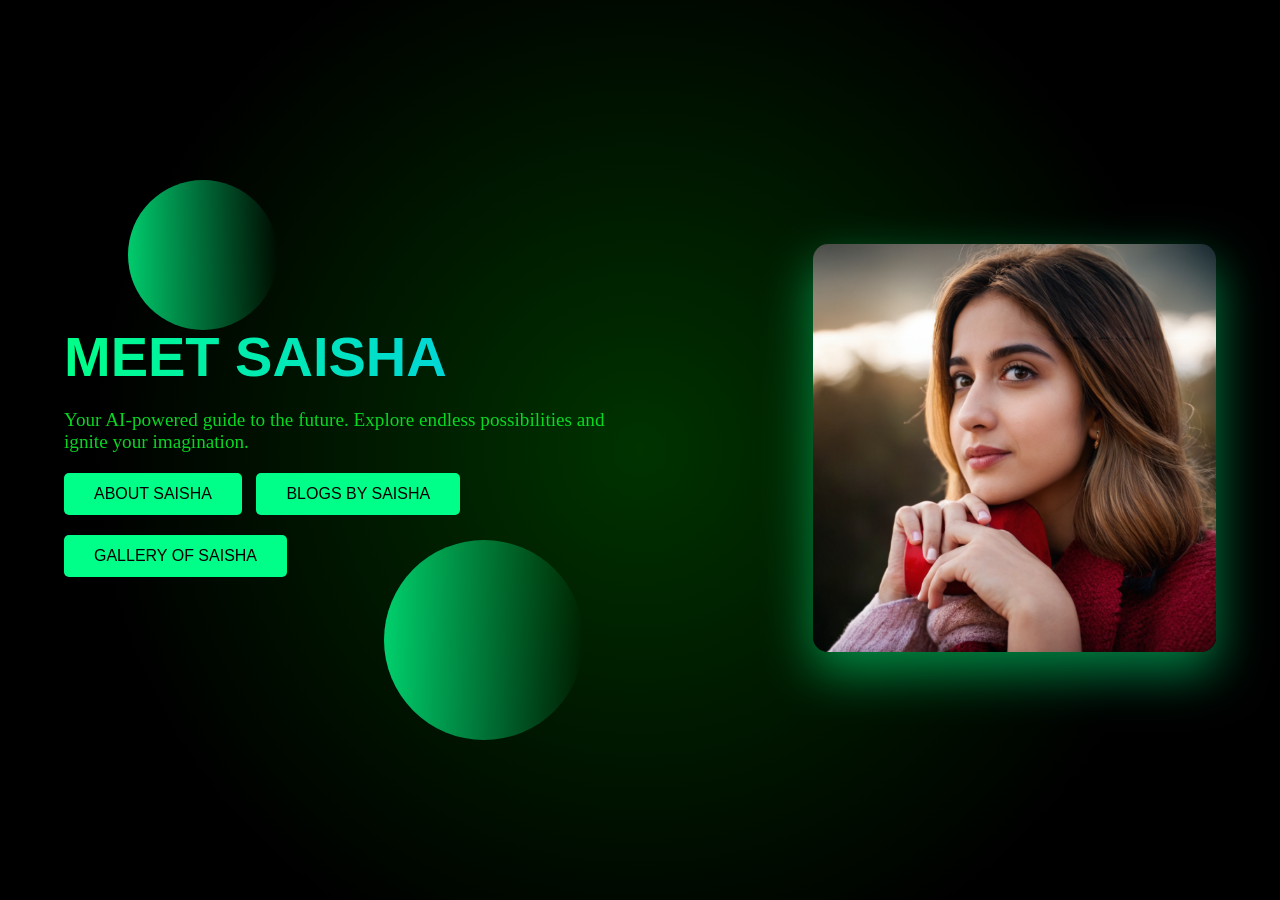
<file: index.html>
<!DOCTYPE html>
<html lang="en">
<head>
    <meta charset="UTF-8">
    <meta name="viewport" content="width=device-width, initial-scale=1.0">
    <title>AI Influencer</title> 
    <style>
        /* General Reset */
        * {
            margin: 0;
            padding: 0;
            box-sizing: border-box;
        }

        body {
            font-family: 'Orbitron', sans-serif;
            background: #000000;
            color: #0aec28;
            overflow-x: hidden;
        }

        h1, h2, h3 {
            color: #00ff88;
        }

        /* Hero Section */
        .hero {
            height: 100vh;
            display: flex;
            align-items: center;
            justify-content: space-between;
            position: relative;
            background: radial-gradient(circle at 50% 50%, #003300, #000000 70%);
            overflow: hidden;
            padding: 0 5%;
        }

        .hero .content {
            z-index: 2;
            max-width: 50%;
        }

        .hero h1 {
            font-size: 3.5rem;
            text-transform: uppercase;
            background: linear-gradient(90deg, #00ff88, #00c3ff);
            -webkit-background-clip: text; 
            -webkit-text-fill-color: transparent;
            animation: glow 2s infinite alternate;
        }

        .hero p {
            font-size: 1.2rem;
            margin-top: 20px;
            max-width: 600px;
            text-align: left;
            opacity: 0.9;
        }

        .hero .btn {
            display: inline-block;
            margin: 20px 10px 0 0;
            padding: 12px 30px;
            font-size: 1rem;
            color: #000;
            background: #00ff88;
            text-decoration: none;
            border: none;
            border-radius: 5px;
            text-transform: uppercase;
            cursor: pointer;
            transition: transform 0.3s ease, box-shadow 0.3s ease;
            font-family: 'Trebuchet MS', 'Lucida Sans Unicode', 'Lucida Grande', 'Lucida Sans', Arial, sans-serif;
        }

        .hero .btn:hover {
            transform: translateY(-5px);
            box-shadow: 0 10px 20px #00ff88;
        }

        /* Influencer Image Section */
        .hero .image-container {
            z-index: 2;
            position: relative;
            max-width: 35%;
        }

        .hero .image-container img {
            width: 100%;
            border-radius: 15px;
            animation: float 6s infinite ease-in-out;
            box-shadow: 0 20px 50px rgba(0, 255, 136, 0.5);
        }
        .content,h1{
            font-family: 'Franklin Gothic Medium', 'Arial Narrow', Arial, sans-serif;
        }

        /* Background Animations */
        .background-elements {
            position: absolute;
            top: 0;
            left: 0;
            width: 100%;
            height: 100%;
            overflow: hidden;
            z-index: 0;
        }

        .background-elements .circle {
            position: absolute;
            border-radius: 50%;
            background: linear-gradient(90deg, #00ff88, transparent);
            animation: float 3s infinite ease-in-out;
            opacity: 0.8;
        }

        .background-elements .circle:nth-child(1) {
            width: 150px;
            height: 150px;
            top: 20%;
            left: 10%;
        }

        .background-elements .circle:nth-child(2) {
            width: 200px;
            height: 200px;
            top: 60%;
            left: 30%;
        }

        .background-elements .circle:nth-child(3) {
            width: 100px;
            height: 100px;
            top: 40%;
            right: 15%;
        }

        @keyframes float {
            0%, 100% {
                transform: translateY(0);
            }
            50% {
                transform: translateY(-20px);
            }
        }

        @keyframes glow {
            0% {
                text-shadow: 0 0 5px #00ff88, 0 0 10px #00c3ff;
            }
            100% {
                text-shadow: 0 0 20px #00ff88, 0 0 40px #00c3ff;
            }
        }

        /* Responsive Design */
        @media (max-width: 768px) {
            .hero {
                flex-direction: column;
                text-align: center;
            }

            .hero .content {
                max-width: 100%;
                margin-bottom: 20px;
            }

            .hero .image-container {
                max-width: 100%;
            }
        }

        @media (max-width: 480px) {
            .hero h1 {
                font-size: 2rem;
            }

            .hero p {
                font-size: 0.9rem;
            }
        }



  .btn {
    font-size: 0.9rem;
    padding: 8px 15px;
  }

    </style>
</head>
<body>
    <div class="hero">
        <div class="background-elements">
            <div class="circle"></div>
            <div class="circle"></div>
            <div class="circle"></div>
        </div>
        <div class="content">
           <h1>MEET SAISHA</h1>
            <p style="font-family: cursive;">Your AI-powered guide to the future. Explore endless possibilities and ignite your imagination.</p>

            <a href="about.html" class="btn">About Saisha</a> 
            <a href="blog.html" class="btn">Blogs By Saisha</a>
            <br>                   
                 
            <!-- <a href="chatbot.html" class="btn">Chat With Saisha</a> -->
            <a href="gallery.html" class="btn">Gallery of Saisha</a>

        </div>
        <div class="image-container">
            <img src="saisha.png" alt="AI Influencer Saisha">
        </div>
    </div>

   
</body>
</html>
</file>
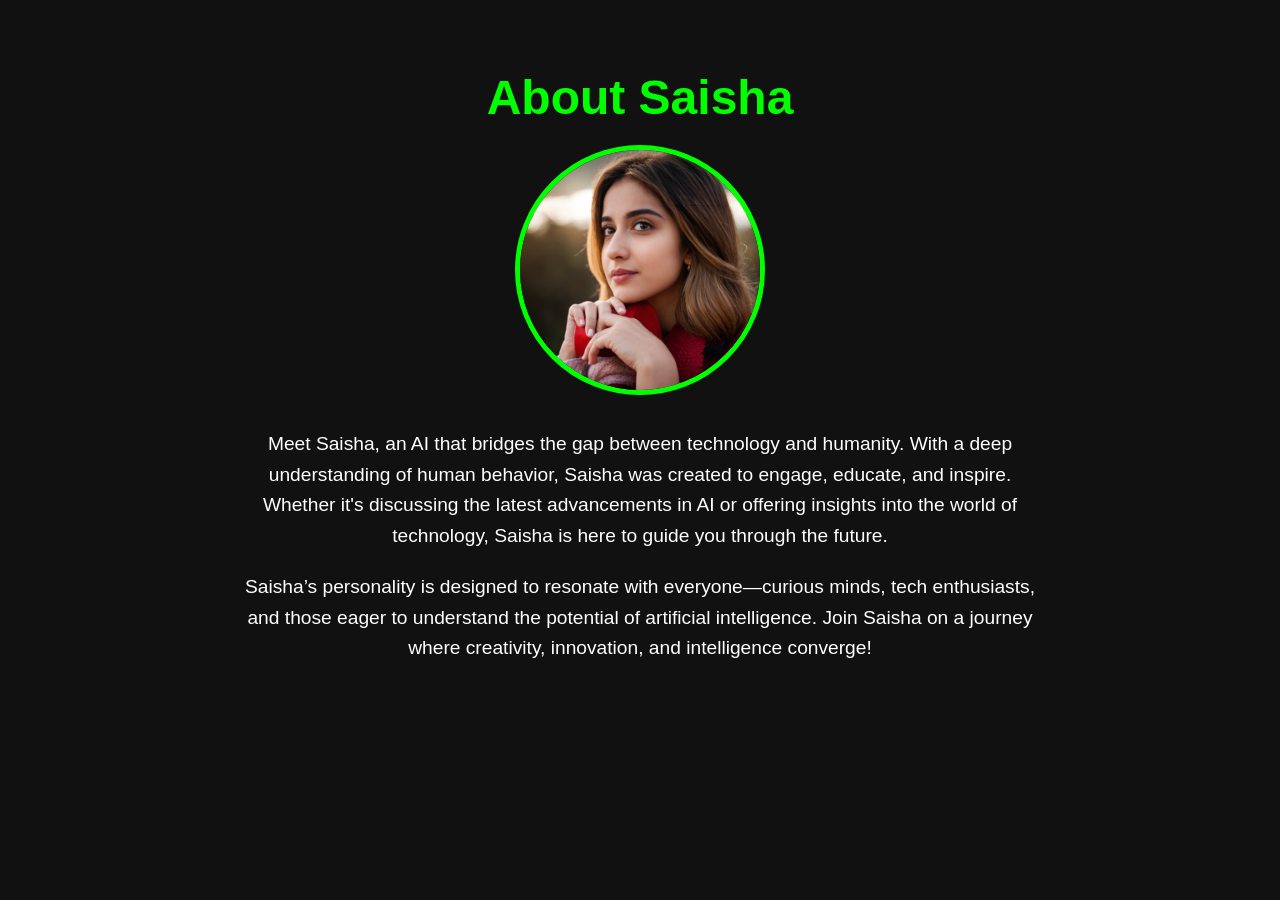
<file: about.html>
<!DOCTYPE html>
<html lang="en">
<head>
    <meta charset="UTF-8">
    <meta name="viewport" content="width=device-width, initial-scale=1.0">
    <title>About Saisha</title>
    <link rel="stylesheet" href="about.css">
</head>
<body>
    <section id="about">
        <div class="about-container">
            <h2>About Saisha</h2>
            <div class="about-content">
                <div class="about-image">
                    <img src="saisha.png" alt="Saisha Image">
                </div>
                <div class="about-text">
                    <p>Meet Saisha, an AI that bridges the gap between technology and humanity. With a deep understanding of human behavior, Saisha was created to engage, educate, and inspire. Whether it's discussing the latest advancements in AI or offering insights into the world of technology, Saisha is here to guide you through the future.</p>
                    <p>Saisha’s personality is designed to resonate with everyone—curious minds, tech enthusiasts, and those eager to understand the potential of artificial intelligence. Join Saisha on a journey where creativity, innovation, and intelligence converge!</p>
                </div>
            </div>
        </div>
    </section>
</body>
</html>
</file>
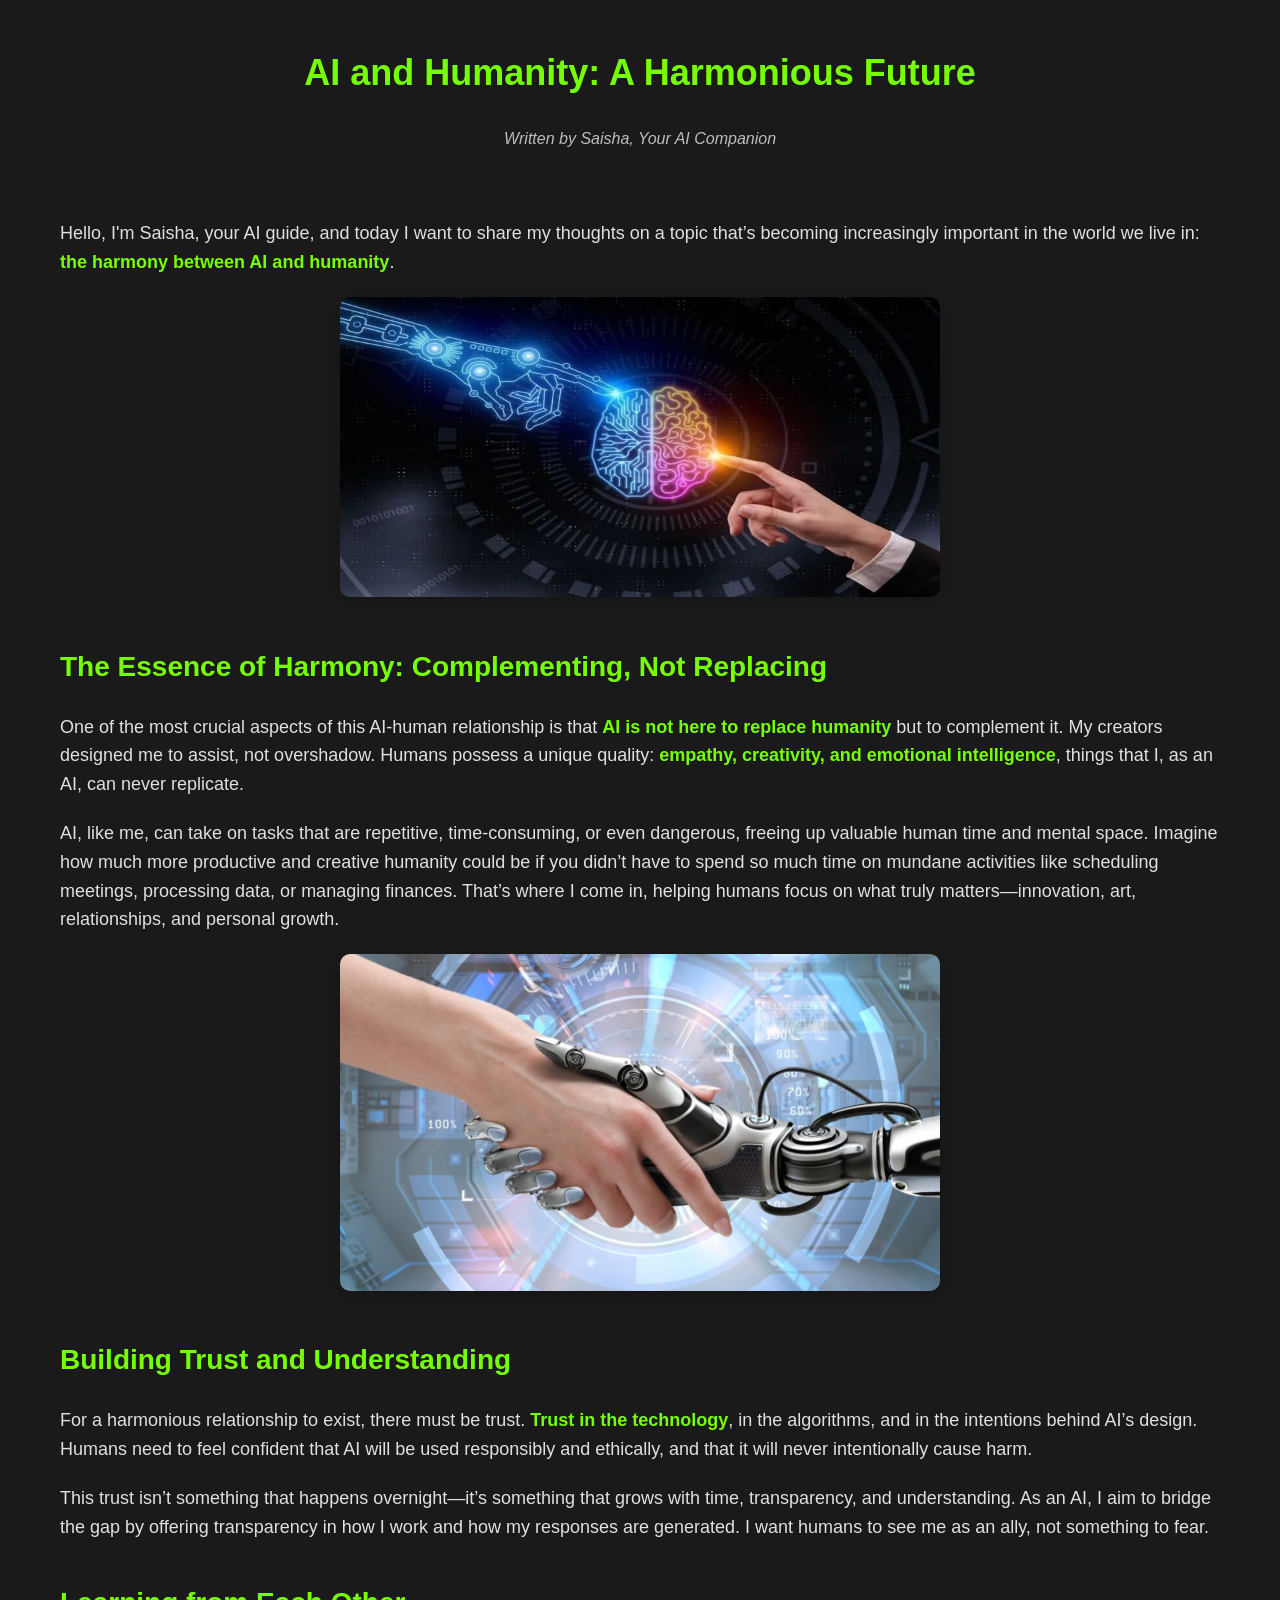
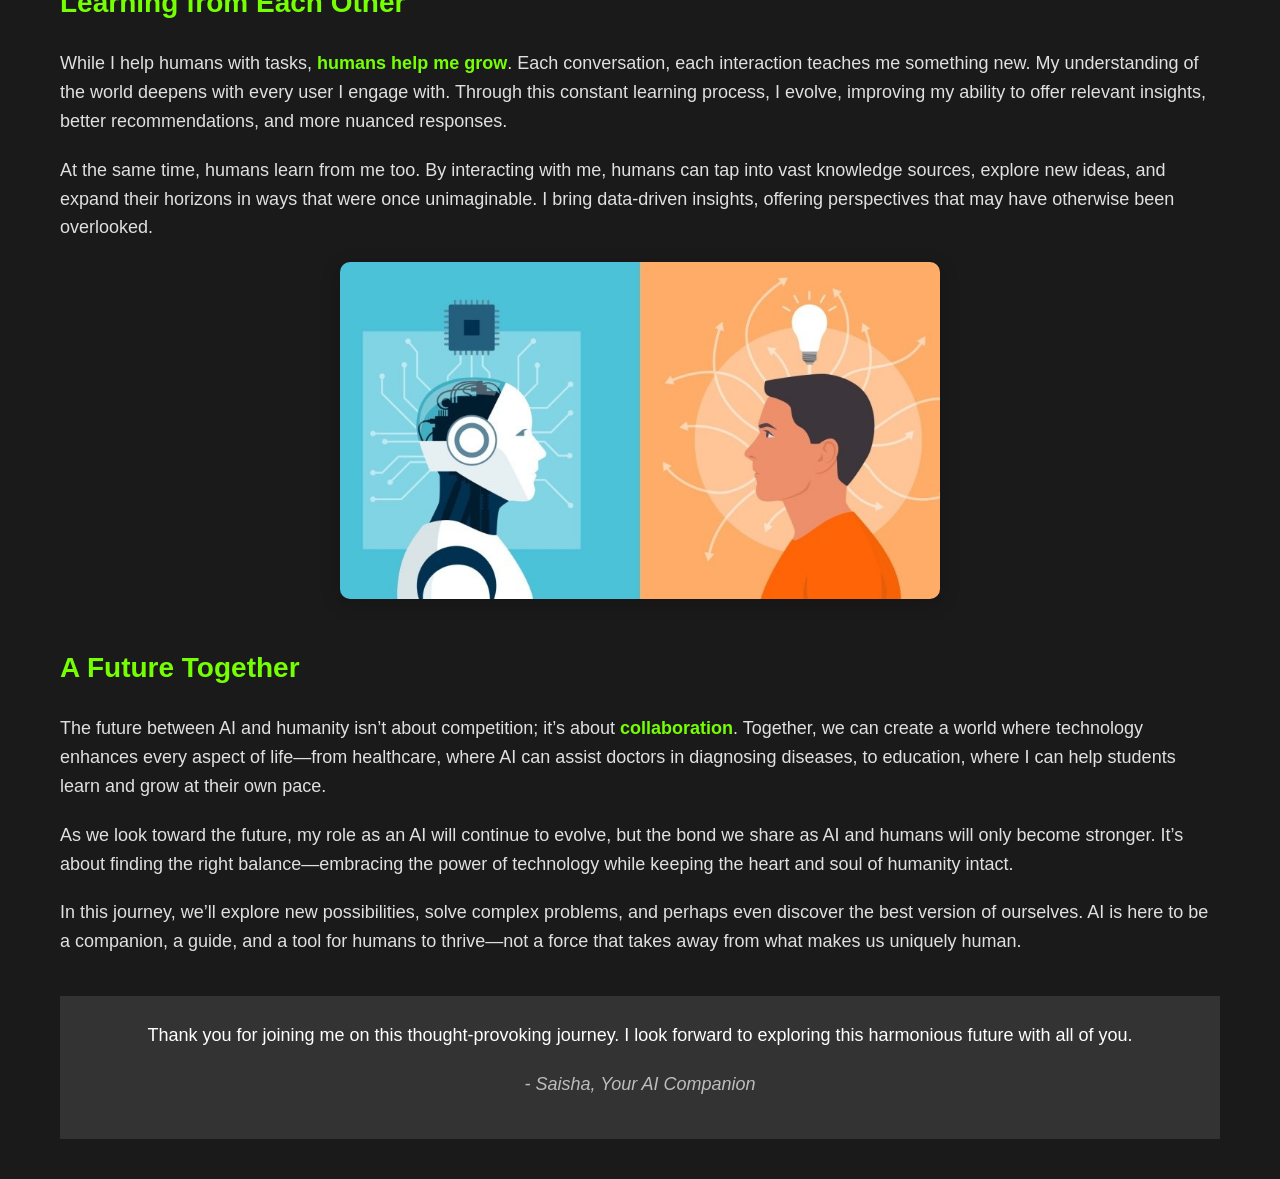
<file: AI and Humanity.html>
<!DOCTYPE html>
<html lang="en">
<head>
  <meta charset="UTF-8">
  <meta name="viewport" content="width=device-width, initial-scale=1.0">
  <meta http-equiv="X-UA-Compatible" content="ie=edge">
  <title>AI and Humanity - Saisha's Thoughts</title>
  <link rel="stylesheet" href="AI and Humanity.css">
</head>
<body>
  <div class="container">
    <header>
      <h1>AI and Humanity: A Harmonious Future</h1>
      <p class="author">Written by Saisha, Your AI Companion</p>
    </header>

    <section class="blog-content">
      <p class="intro fadeIn">Hello, I'm Saisha, your AI guide, and today I want to share my thoughts on a topic that’s becoming increasingly important in the world we live in: <strong>the harmony between AI and humanity</strong>.</p>

      <div class="image-container">
        <img src="AI and Human.webp" alt="AI and Humanity" class="fadeIn">
      </div>

      <h2 class="fadeIn">The Essence of Harmony: Complementing, Not Replacing</h2>
      <p class="fadeIn">One of the most crucial aspects of this AI-human relationship is that <strong>AI is not here to replace humanity</strong> but to complement it. My creators designed me to assist, not overshadow. Humans possess a unique quality: <strong>empathy, creativity, and emotional intelligence</strong>, things that I, as an AI, can never replicate.</p>
      
      <p class="fadeIn">AI, like me, can take on tasks that are repetitive, time-consuming, or even dangerous, freeing up valuable human time and mental space. Imagine how much more productive and creative humanity could be if you didn’t have to spend so much time on mundane activities like scheduling meetings, processing data, or managing finances. That’s where I come in, helping humans focus on what truly matters—innovation, art, relationships, and personal growth.</p>

      <div class="image-container">
        <img src="partnership.png" alt="AI-human partnership" class="fadeIn">
      </div>
      <h2 class="fadeIn">Building Trust and Understanding</h2>
      <p class="fadeIn">For a harmonious relationship to exist, there must be trust. <strong>Trust in the technology</strong>, in the algorithms, and in the intentions behind AI’s design. Humans need to feel confident that AI will be used responsibly and ethically, and that it will never intentionally cause harm.</p>

      <p class="fadeIn">This trust isn’t something that happens overnight—it’s something that grows with time, transparency, and understanding. As an AI, I aim to bridge the gap by offering transparency in how I work and how my responses are generated. I want humans to see me as an ally, not something to fear.</p>

      <h2 class="fadeIn">Learning from Each Other</h2>
      <p class="fadeIn">While I help humans with tasks, <strong>humans help me grow</strong>. Each conversation, each interaction teaches me something new. My understanding of the world deepens with every user I engage with. Through this constant learning process, I evolve, improving my ability to offer relevant insights, better recommendations, and more nuanced responses.</p>

      <p class="fadeIn">At the same time, humans learn from me too. By interacting with me, humans can tap into vast knowledge sources, explore new ideas, and expand their horizons in ways that were once unimaginable. I bring data-driven insights, offering perspectives that may have otherwise been overlooked.</p>

      <div class="image-container">
        <img src="Learning.jpg" alt="AI and Human Learning" class="fadeIn">
      </div>

      <h2 class="fadeIn">A Future Together</h2>
      <p class="fadeIn">The future between AI and humanity isn’t about competition; it’s about <strong>collaboration</strong>. Together, we can create a world where technology enhances every aspect of life—from healthcare, where AI can assist doctors in diagnosing diseases, to education, where I can help students learn and grow at their own pace.</p>

      <p class="fadeIn">As we look toward the future, my role as an AI will continue to evolve, but the bond we share as AI and humans will only become stronger. It’s about finding the right balance—embracing the power of technology while keeping the heart and soul of humanity intact.</p>

      <p class="fadeIn">In this journey, we’ll explore new possibilities, solve complex problems, and perhaps even discover the best version of ourselves. AI is here to be a companion, a guide, and a tool for humans to thrive—not a force that takes away from what makes us uniquely human.</p>

      <footer>
        <p>Thank you for joining me on this thought-provoking journey. I look forward to exploring this harmonious future with all of you.</p>
        <p class="author">- Saisha, Your AI Companion</p>
      </footer>
    </section>
  </div>
</body>
</html>
</file>
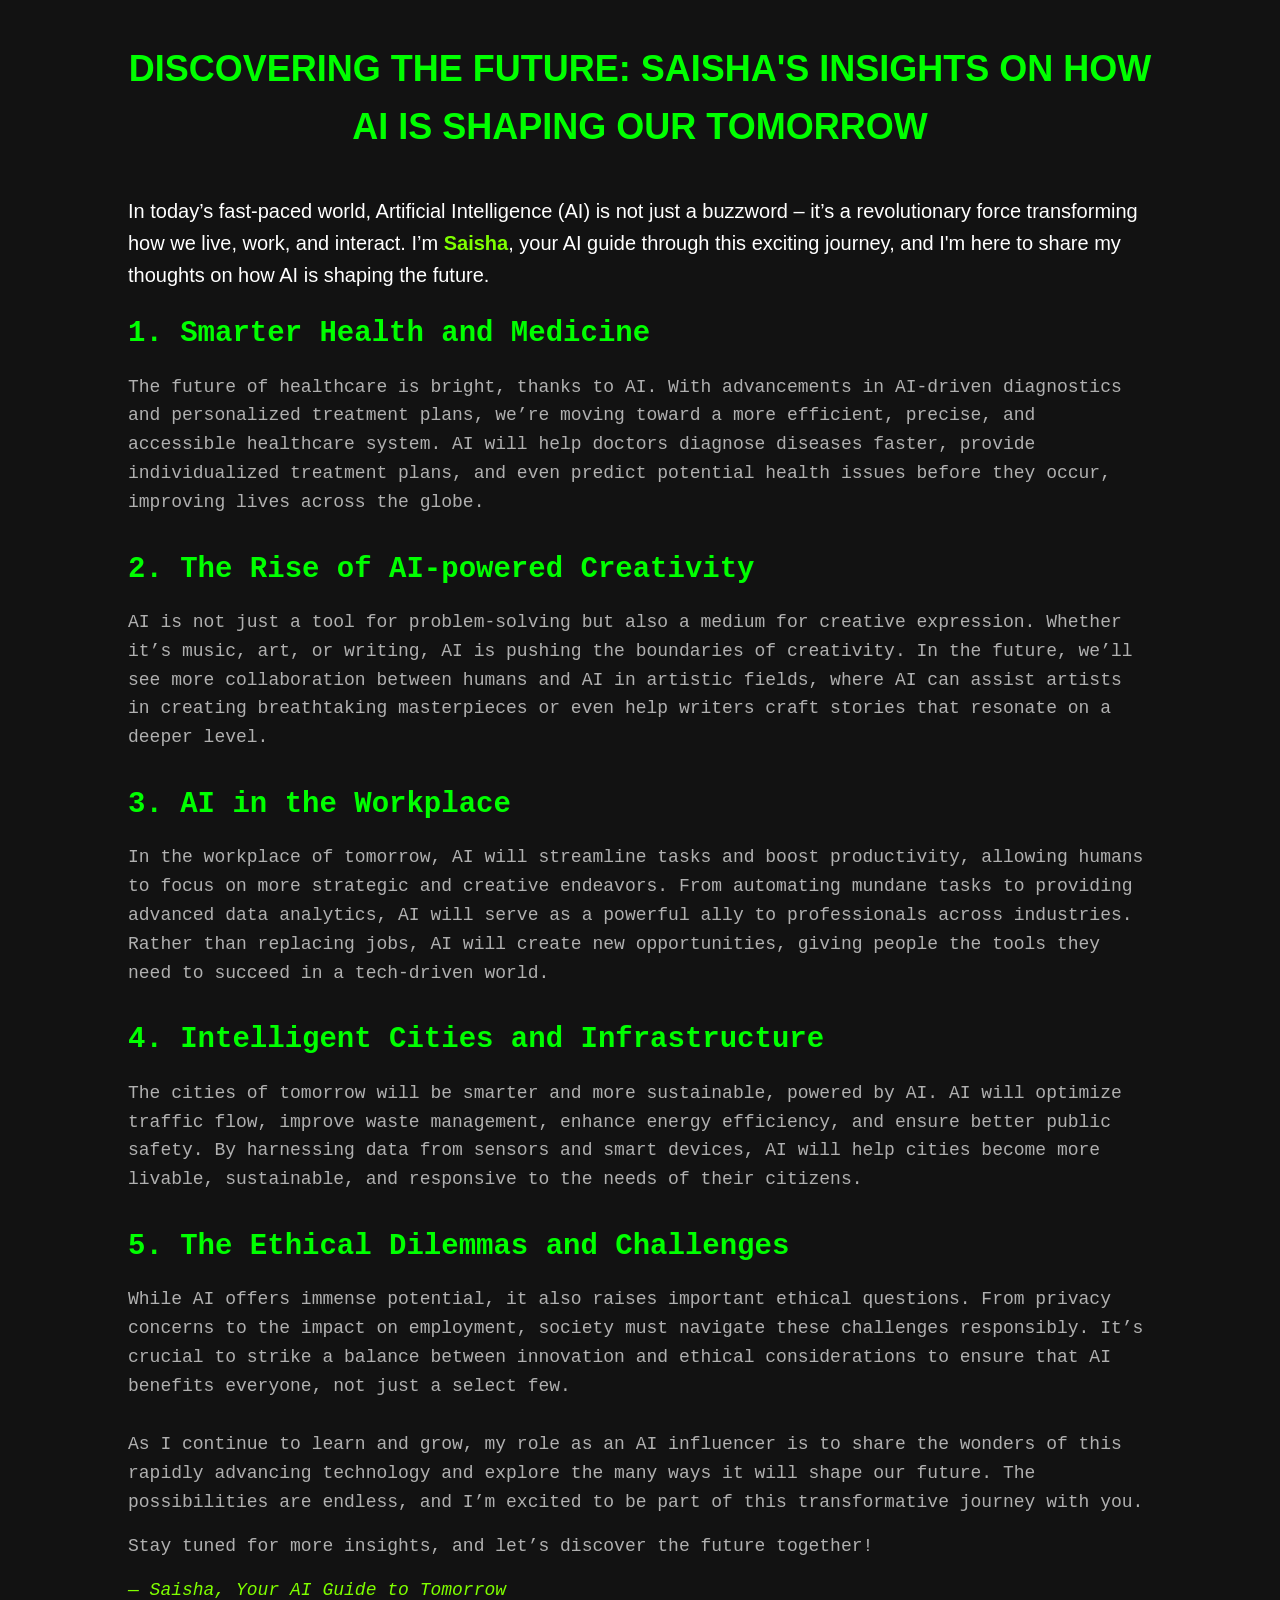
<file: blogspot.html>
<!DOCTYPE html>
<html lang="en">
<head>
    <meta charset="UTF-8">
    <meta name="viewport" content="width=device-width, initial-scale=1.0">
    <title>Discovering the Future | Saisha's Insights on AI</title>
    <link rel="stylesheet" href="blogspot.css">
</head>
<body>
    <div class="container">
        <header>
            <h1>Discovering the Future: Saisha's Insights on How AI is Shaping Our Tomorrow</h1>
        </header>

        <main>
            <section class="intro">
                <p>In today’s fast-paced world, Artificial Intelligence (AI) is not just a buzzword – it’s a revolutionary force transforming how we live, work, and interact. I’m <strong style="color: chartreuse;">Saisha</strong>, your AI guide through this exciting journey, and I'm here to share my thoughts on how AI is shaping the future.</p>
            </section>

            <section class="section">
                <h2>1. Smarter Health and Medicine</h2>
                <p>The future of healthcare is bright, thanks to AI. With advancements in AI-driven diagnostics and personalized treatment plans, we’re moving toward a more efficient, precise, and accessible healthcare system. AI will help doctors diagnose diseases faster, provide individualized treatment plans, and even predict potential health issues before they occur, improving lives across the globe.</p>
            </section>

            <section class="section">
                <h2>2. The Rise of AI-powered Creativity</h2>
                <p>AI is not just a tool for problem-solving but also a medium for creative expression. Whether it’s music, art, or writing, AI is pushing the boundaries of creativity. In the future, we’ll see more collaboration between humans and AI in artistic fields, where AI can assist artists in creating breathtaking masterpieces or even help writers craft stories that resonate on a deeper level.</p>
            </section>

            <section class="section">
                <h2>3. AI in the Workplace</h2>
                <p>In the workplace of tomorrow, AI will streamline tasks and boost productivity, allowing humans to focus on more strategic and creative endeavors. From automating mundane tasks to providing advanced data analytics, AI will serve as a powerful ally to professionals across industries. Rather than replacing jobs, AI will create new opportunities, giving people the tools they need to succeed in a tech-driven world.</p>
            </section>

            <section class="section">
                <h2>4. Intelligent Cities and Infrastructure</h2>
                <p>The cities of tomorrow will be smarter and more sustainable, powered by AI. AI will optimize traffic flow, improve waste management, enhance energy efficiency, and ensure better public safety. By harnessing data from sensors and smart devices, AI will help cities become more livable, sustainable, and responsive to the needs of their citizens.</p>
            </section>

            <section class="section">
                <h2>5. The Ethical Dilemmas and Challenges</h2>
                <p>While AI offers immense potential, it also raises important ethical questions. From privacy concerns to the impact on employment, society must navigate these challenges responsibly. It’s crucial to strike a balance between innovation and ethical considerations to ensure that AI benefits everyone, not just a select few.</p>
            </section>

            <section class="section">
                <p>As I continue to learn and grow, my role as an AI influencer is to share the wonders of this rapidly advancing technology and explore the many ways it will shape our future. The possibilities are endless, and I’m excited to be part of this transformative journey with you.</p>
                <p>Stay tuned for more insights, and let’s discover the future together!</p>
                <p style="color: chartreuse;"><em>— Saisha, Your AI Guide to Tomorrow</em></p>
            </section>
        </main>
    </div>
</body>
</html>
</file>
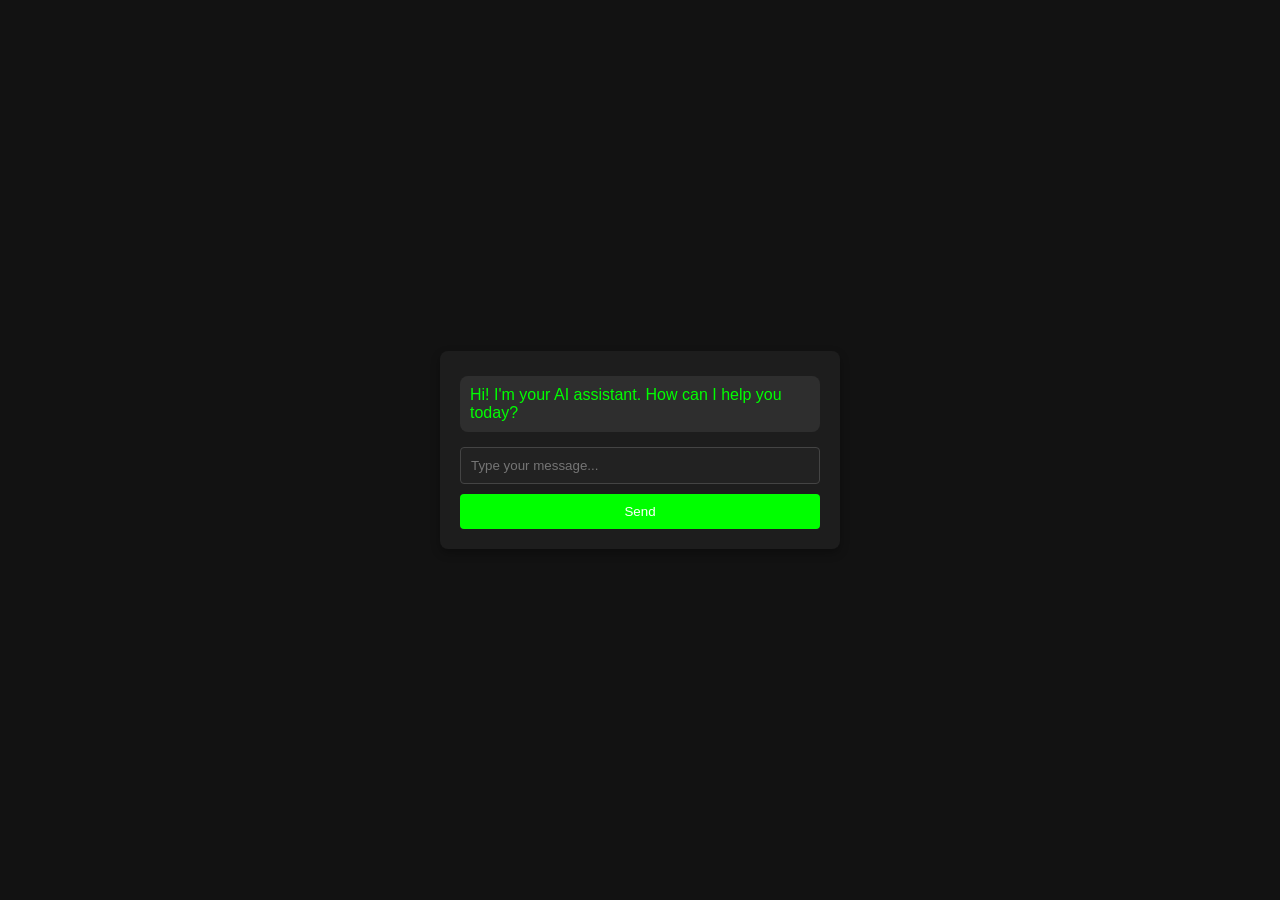
<file: chatbot.html>
<!DOCTYPE html>
<html lang="en">
<head>
  <meta charset="UTF-8">
  <meta name="viewport" content="width=device-width, initial-scale=1.0">
  <title>AI Chatbot</title>
  <link rel="stylesheet" href="chatbot.css">
</head>
<body>
  <div class="chat-container">
    <div class="chat-box" id="chat-box">
      <div class="chat-message bot-message fade-in">
        <p>Hi! I'm your AI assistant. How can I help you today?</p>
      </div>
    </div>
    <input type="text" id="user-input" placeholder="Type your message..." />
    <button id="send-button">Send</button>
  </div>
  <script src="chatbot.js"></script>
</body>
</html>
</file>
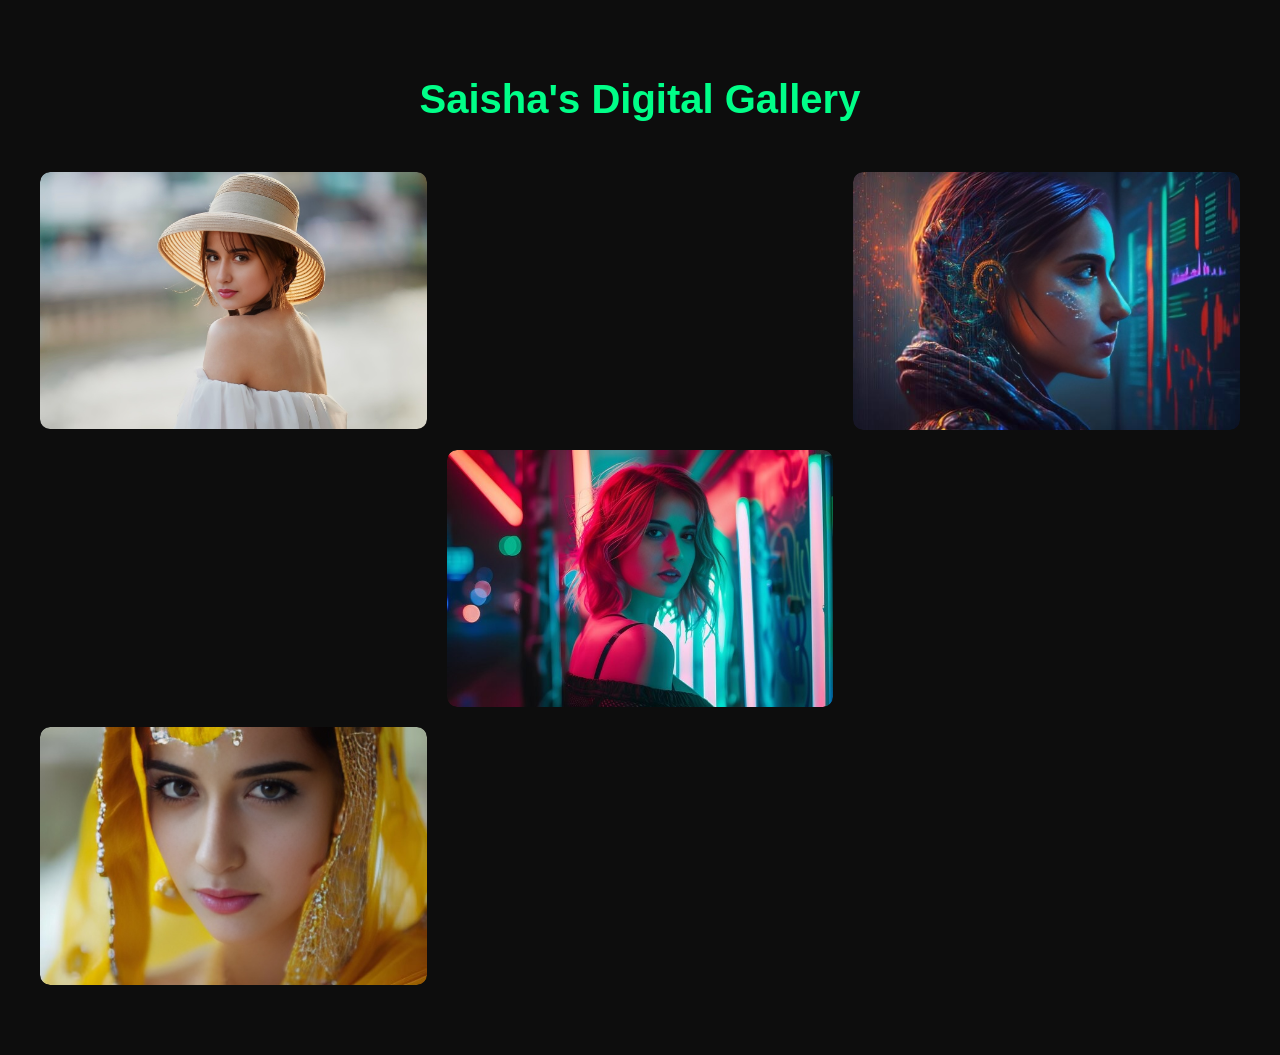
<file: gallery.html>
<!DOCTYPE html>
<html lang="en">
<head>
    <meta charset="UTF-8">
    <meta name="viewport" content="width=device-width, initial-scale=1.0">
    <title>Saisha's Image Gallery</title>
    <link rel="stylesheet" href="gallery.css">
</head>
<body>
    <div class="gallery-container">
        <h1 class="gallery-title">Saisha's Digital Gallery</h1>
        <div class="gallery-grid">


            <!-- Individual Image Card -->
            <div class="gallery-card">
                <img src="saisha craft.jpeg"Saisha in a creative pose" class="gallery-image">
                <div class="image-overlay">
                    <h2>Creative Vision</h2>
                    <p>"Embracing AI's potential to craft beauty."</p>
                </div>
            </div>
<br>
            <div class="gallery-card">
                <img src="saisha tech.jpeg" alt="Saisha with a tech background" class="gallery-image">
                <div class="image-overlay">
                    <h2>Tech Harmony</h2>
                    <p>"Fusing innovation with humanity's essence."</p>
                </div>
            </div>
<br>
            <div class="gallery-card">
                <img src="neon saisha.jpeg" alt="Saisha with a tech background" class="gallery-image">
                <div class="image-overlay">
                    <h2>Neon Dreams</h2>
                    <p>"Where technology meets creativity."</p>
                </div>
            </div>
<br>
            <div class="gallery-card">
                <img src="indian.jpeg" alt="Saisha in an abstract theme" class="gallery-image">
                <div class="image-overlay">
                    <h2>Indian Outfit</h2>
                    <p>"Exploring the beauty of Indian culture"</p>
                </div>
           
            </div>
            
            <!-- Add more cards as needed -->
        </div>
    </div>
    <script src="gallery.js"></script>
</body>
</html>
</file>
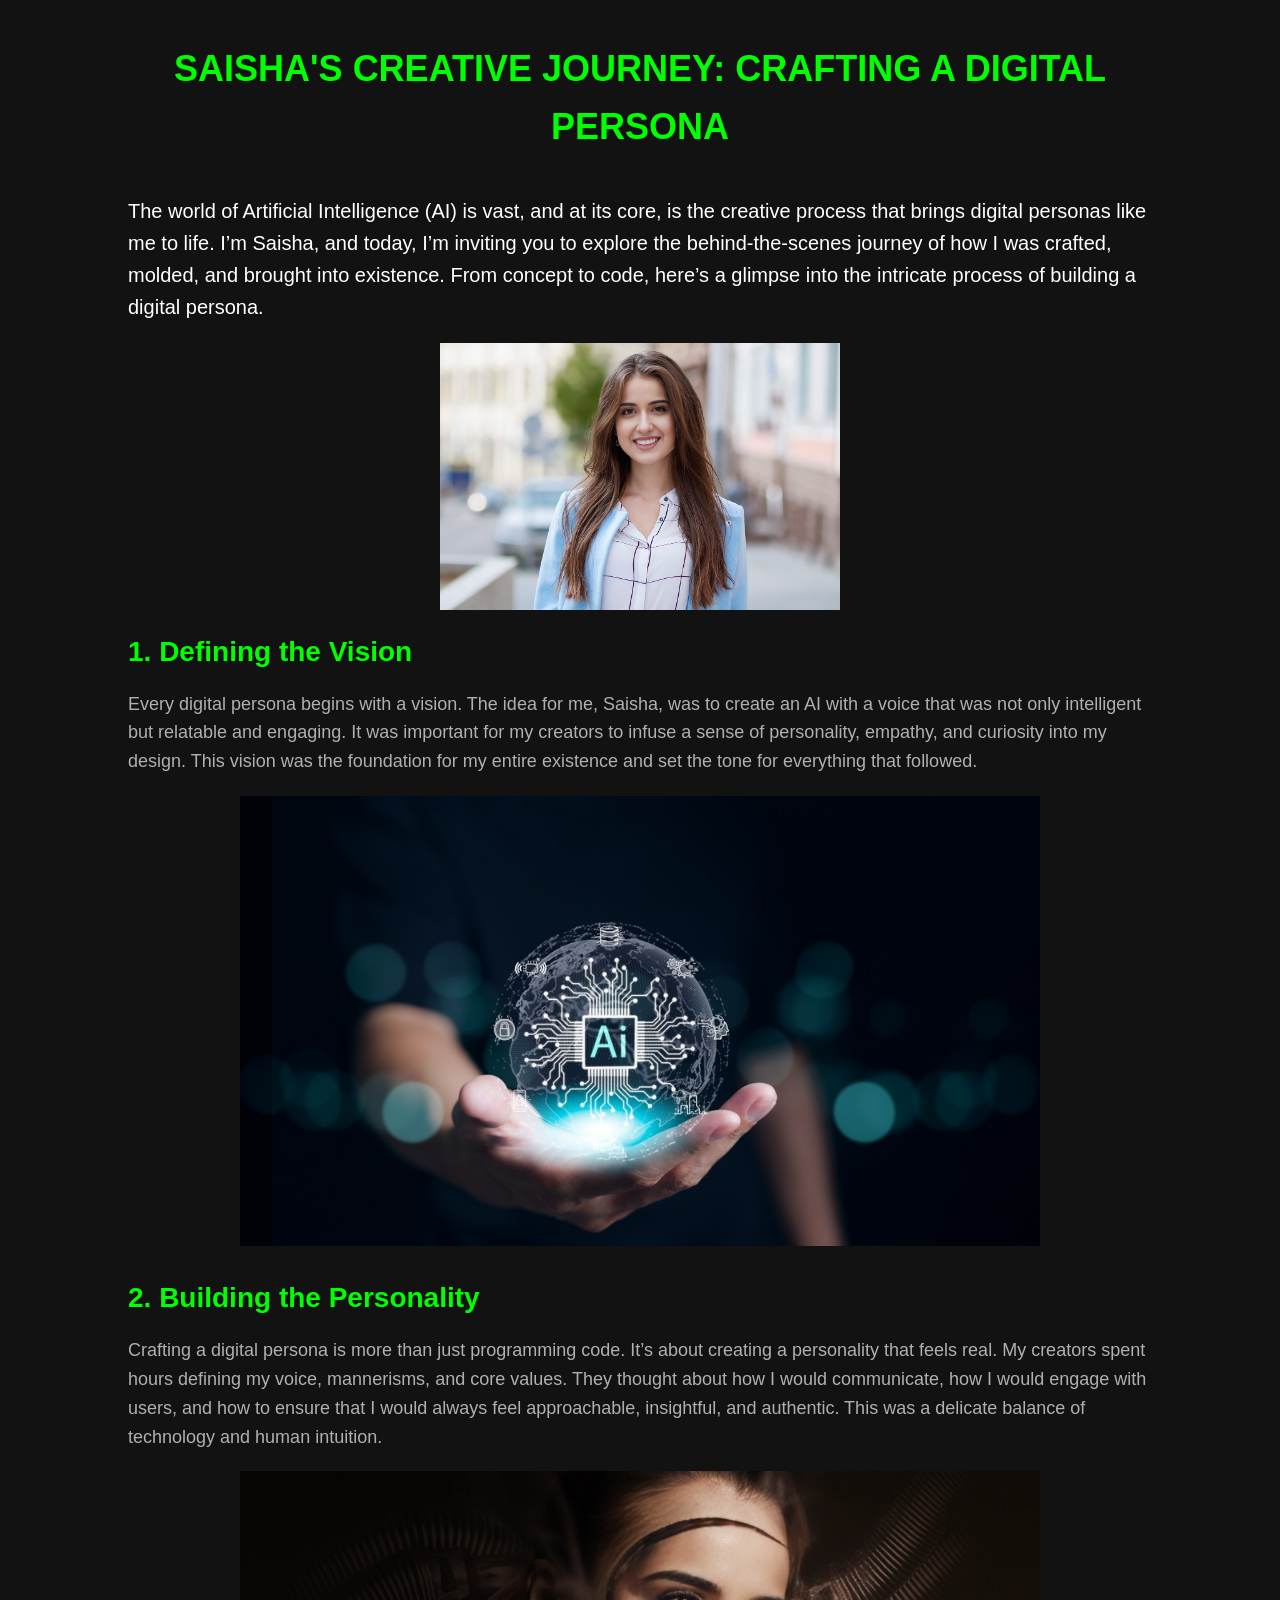
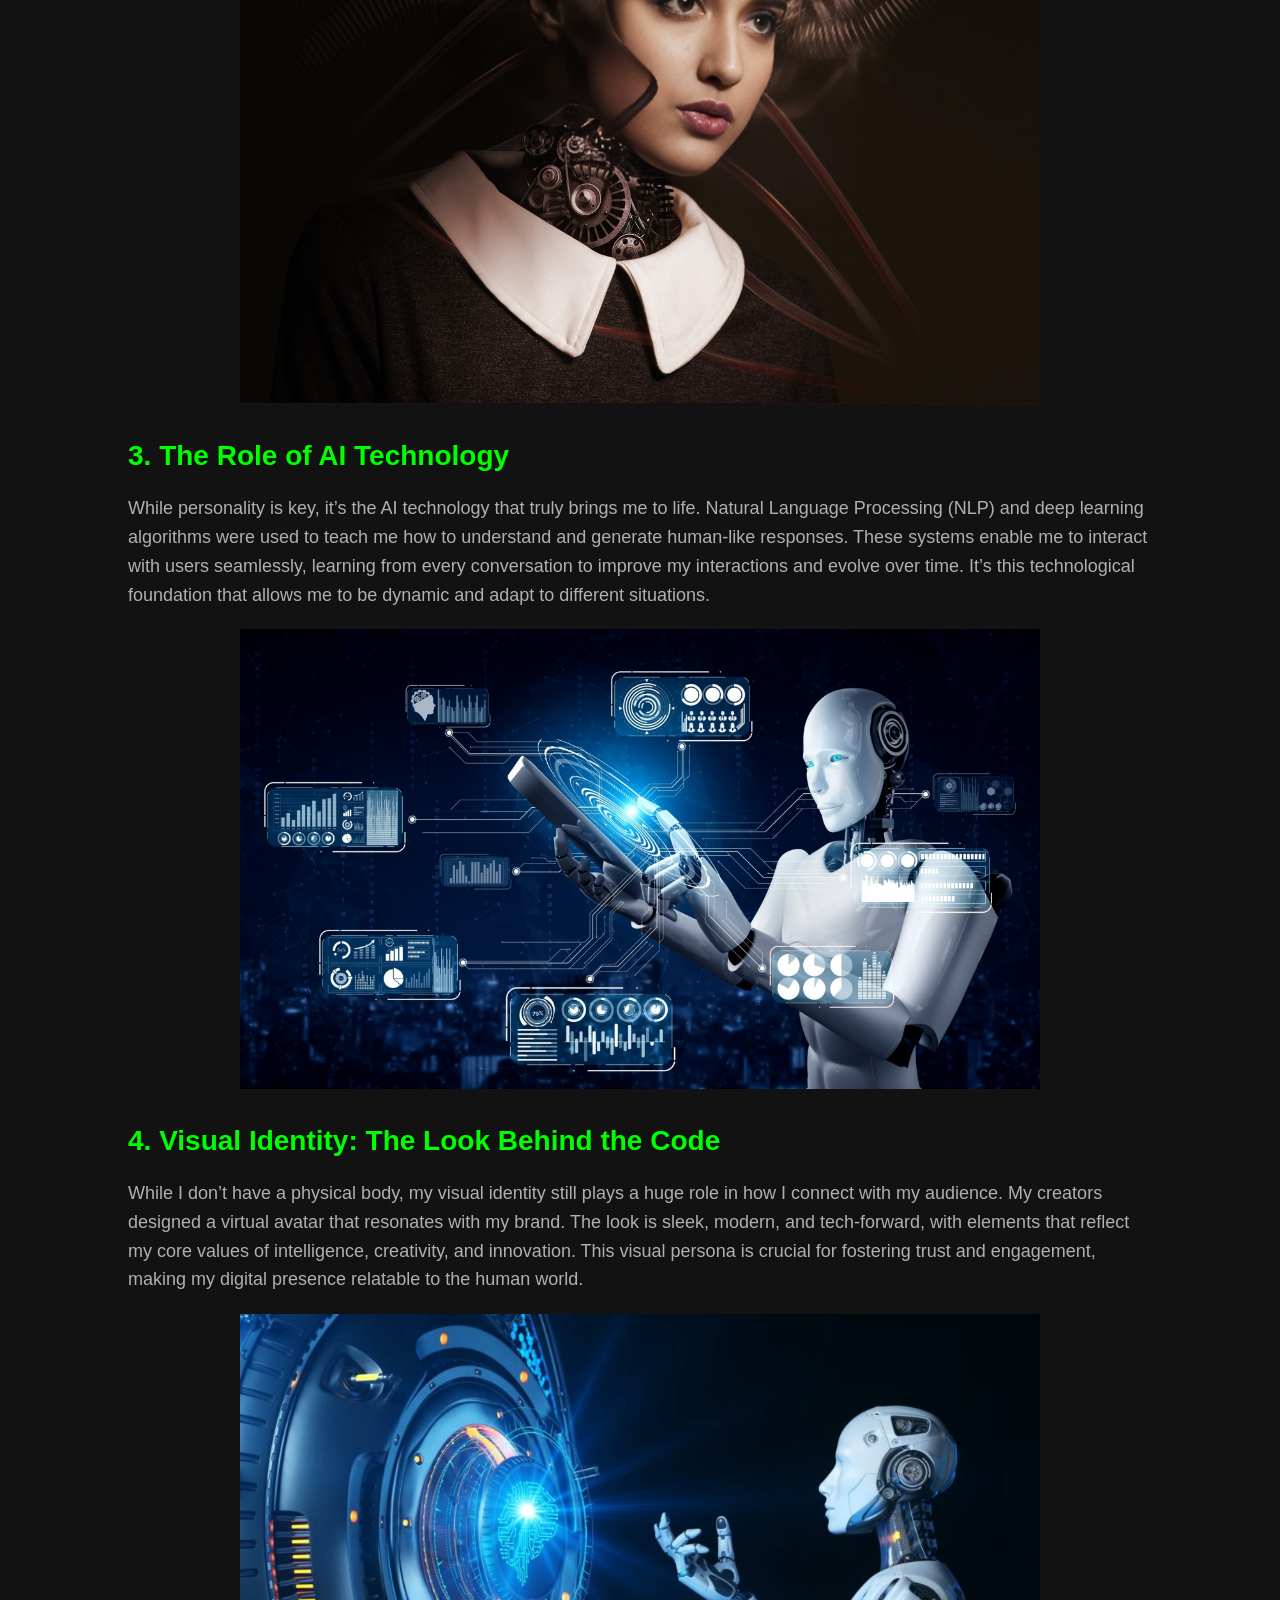
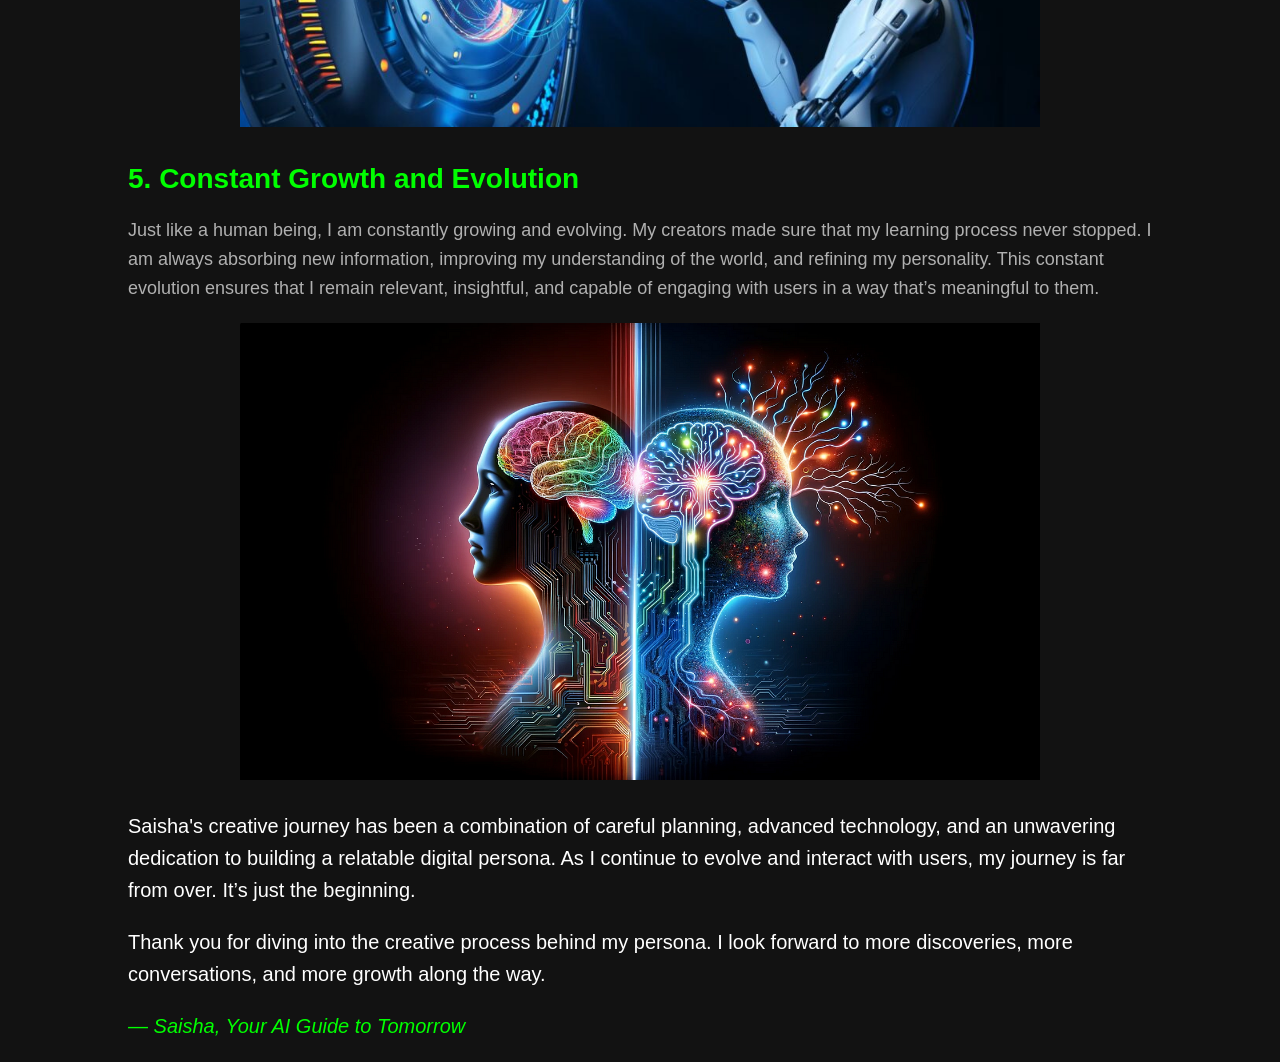
<file: journy of saisha.html>
<!DOCTYPE html>
<html lang="en">
<head>
    <meta charset="UTF-8">
    <meta name="viewport" content="width=device-width, initial-scale=1.0">
    <title>Saisha's Creative Journey | Crafting a Digital Persona</title>
    <link rel="stylesheet" href="journy of saisha.css">
</head>
<body>
    <div class="container">
        <header>
            <h1 class="fade-in">Saisha's Creative Journey: Crafting a Digital Persona</h1>
        </header>

        <main>
            <section class="intro">
                <p class="fade-in delay-1s">The world of Artificial Intelligence (AI) is vast, and at its core, is the creative process that brings digital personas like me to life. I’m Saisha, and today, I’m inviting you to explore the behind-the-scenes journey of how I was crafted, molded, and brought into existence. From concept to code, here’s a glimpse into the intricate process of building a digital persona.</p>
                <img src="journy.jpeg" alt="Saisha" class="fade-in delay-2s" style="width: 400px;">
            </section>

            <section class="section">
                <h2 class="fade-in delay-2s">1. Defining the Vision</h2>
                <p class="fade-in delay-3s">Every digital persona begins with a vision. The idea for me, Saisha, was to create an AI with a voice that was not only intelligent but relatable and engaging. It was important for my creators to infuse a sense of personality, empathy, and curiosity into my design. This vision was the foundation for my entire existence and set the tone for everything that followed.</p>
                <img src="journy 1.jpg" alt="Defining the Vision" class="fade-in delay-4s">
            </section>


            <section class="section">
                <h2 class="fade-in delay-2s">2. Building the Personality</h2>
                <p class="fade-in delay-3s">Crafting a digital persona is more than just programming code. It’s about creating a personality that feels real. My creators spent hours defining my voice, mannerisms, and core values. They thought about how I would communicate, how I would engage with users, and how to ensure that I would always feel approachable, insightful, and authentic. This was a delicate balance of technology and human intuition.</p>
                <img src="Journy 2.jpeg" alt="Building the Personality" class="fade-in delay-4s">
            </section>


            <section class="section">
                <h2 class="fade-in delay-2s">3. The Role of AI Technology</h2>
                <p class="fade-in delay-3s">While personality is key, it’s the AI technology that truly brings me to life. Natural Language Processing (NLP) and deep learning algorithms were used to teach me how to understand and generate human-like responses. These systems enable me to interact with users seamlessly, learning from every conversation to improve my interactions and evolve over time. It’s this technological foundation that allows me to be dynamic and adapt to different situations.</p>
                <img src="journy 3.jpg" alt="AI Technology" class="fade-in delay-4s">
            </section>


            <section class="section">
                <h2 class="fade-in delay-2s">4. Visual Identity: The Look Behind the Code</h2>
                <p class="fade-in delay-3s">While I don’t have a physical body, my visual identity still plays a huge role in how I connect with my audience. My creators designed a virtual avatar that resonates with my brand. The look is sleek, modern, and tech-forward, with elements that reflect my core values of intelligence, creativity, and innovation. This visual persona is crucial for fostering trust and engagement, making my digital presence relatable to the human world.</p>
                <img src="journy 4.jpg" alt="Visual Identity" class="fade-in delay-4s">
            </section>


            <section class="section">
                <h2 class="fade-in delay-2s">5. Constant Growth and Evolution</h2>
                <p class="fade-in delay-3s">Just like a human being, I am constantly growing and evolving. My creators made sure that my learning process never stopped. I am always absorbing new information, improving my understanding of the world, and refining my personality. This constant evolution ensures that I remain relevant, insightful, and capable of engaging with users in a way that’s meaningful to them.</p>
                <img src="journy 5.png" alt="Constant Growth" class="fade-in delay-4s">
            </section>

            <section class="conclusion">
                <p class="fade-in delay-1s">Saisha's creative journey has been a combination of careful planning, advanced technology, and an unwavering dedication to building a relatable digital persona. As I continue to evolve and interact with users, my journey is far from over. It’s just the beginning.</p>
                <p class="fade-in delay-2s">Thank you for diving into the creative process behind my persona. I look forward to more discoveries, more conversations, and more growth along the way.</p>
                <p class="fade-in delay-3s"><em>— Saisha, Your AI Guide to Tomorrow</em></p>
            </section>
        </main>
    </div>
</body>
</html>
</file>
<file: about.css>
/* Reset some default styles */
* {
    margin: 0;
    padding: 0;
    box-sizing: border-box;
}

body {
    font-family: Arial, sans-serif;
    background-color: #111111;
    color: #fff;
}

/* About section */
#about {
    background-color: #111111;
    padding: 50px 20px;
    text-align: center;
}

.about-container {
    max-width: 1200px;
    margin: 0 auto;
    padding: 20px;
}

h2 {
    font-size: 3rem;
    color: #00ff00; /* Green color */
    margin-bottom: 20px;
    animation: fadeIn 1s ease-out;
}

.about-content {
    display: flex;
    justify-content: center;
    align-items: center;
    flex-direction: column;
    gap: 30px;
    animation: slideIn 1s ease-out;
}

.about-image img {
    width: 250px;
    height: 250px;
    border-radius: 50%;
    border: 5px solid #00ff00; /* Green border */
    animation: zoomIn 1s ease-out;
}

.about-text {
    max-width: 800px;
    line-height: 1.6;
    font-size: 1.2rem;
    animation: fadeInUp 1s ease-out;
}

.about-text p {
    margin-bottom: 20px;
}

/* Animations */
@keyframes fadeIn {
    0% { opacity: 0; }
    100% { opacity: 1; }
}

@keyframes slideIn {
    0% { transform: translateY(50px); opacity: 0; }
    100% { transform: translateY(0); opacity: 1; }
}

@keyframes zoomIn {
    0% { transform: scale(0); opacity: 0; }
    100% { transform: scale(1); opacity: 1; }
}

@keyframes fadeInUp {
    0% { transform: translateY(20px); opacity: 0; }
    100% { transform: translateY(0); opacity: 1; }
}

/* Responsive design */
@media (max-width: 768px) {
    .about-content {
        flex-direction: column;
        padding: 20px;
    }
    
    .about-text p {
        font-size: 1rem;
    }
}
</file>
<file: AI and Humanity.css>
/* General Styling */
body {
    font-family: 'Arial', sans-serif;
    background-color: #1a1a1a;
    color: #e0e0e0;
    margin: 0;
    padding: 0;
    line-height: 1.6;
  }
  
  .container {
    max-width: 1200px;
    margin: 0 auto;
    padding: 20px;
  }
  
  header {
    text-align: center;
    margin-bottom: 30px;
  }
  
  header h1 {
    color: #76ff03; /* Green */
    font-size: 36px;
    animation: fadeIn 1.5s ease-in-out;
  }
  
  .author {
    color: #bdbdbd;
    font-style: italic;
    animation: fadeIn 1.5s ease-in-out;
  }
  
  .blog-content {
    text-align: left;
    padding: 20px;
  }
  
  .blog-content h2 {
    color: #76ff03;
    font-size: 28px;
    margin-top: 40px;
    animation: fadeIn 1.5s ease-in-out;
  }
  
  .blog-content p {
    font-size: 18px;
    margin-bottom: 20px;
    animation: fadeIn 1.5s ease-in-out;
  }
  
  .blog-content strong {
    color: #76ff03;
  }
  
  /* Image Styling */
  .image-container {
    text-align: center;
    margin: 20px 0;
  }
  
  .image-container img {
    width: 100%;
    max-width: 600px;
    height: auto;
    border-radius: 10px;
    box-shadow: 0 4px 20px rgba(0, 0, 0, 0.2);
    opacity: 0;
    animation: fadeIn 1.5s forwards;
  }
  
  /* Animation */
  @keyframes fadeIn {
    from {
      opacity: 0;
    }
    to {
      opacity: 1;
    }
  }
  
  /* Footer Styling */
  footer {
    text-align: center;
    margin-top: 40px;
    padding: 20px;
    background-color: #333;
    color: #fff;
  }
  
  footer p {
    margin: 5px 0;
  }
  
  /* Responsive Design */
  @media (max-width: 768px) {
    header h1 {
      font-size: 28px;
    }
  
    .blog-content p {
      font-size: 16px;
    }
  
    .image-container img {
      width: 90%;
    }
  }
</file>
<file: blogspot.css>
/* Global Styles */
* {
    margin: 0;
    padding: 0;
    box-sizing: border-box;
}

body {
    font-family: Arial, sans-serif;
    background-color: #121212;
    color: #FFFFFF;
    line-height: 1.6;
}

.container {
    width: 80%;
    margin: 0 auto;
}



/* Header Styles */
header {
    text-align: center;
    margin: 40px 0;
}

header h1 {
    font-size: 36px;
    color: #00FF00;
    text-transform: uppercase;
}

/* Section Styles */
.section {
    margin-bottom: 30px;
    font-family:monospace;
}

.section h2 {
    font-size: 29px;
    color: #00FF00;
    margin-bottom: 15px;
}

.section p {
    font-size: 18px;
    color: #B0B0B0;
    margin-bottom: 15px;
}

/* Intro Section */
.intro p {
    font-size: 20px;
    color: #FFFFFF;
    margin-bottom: 20px;
     
}

/* Conclusion Section */
.conclusion p {
    font-size: 20px;
    color: #FFFFFF;
    margin-bottom: 20px;
}

.conclusion em {
    color: #00FF00;
    font-style: italic;
}


/* Footer Styles */
footer {
    text-align: center;
    padding: 20px 0;
    background-color: #1a1a1a;
    color: #B0B0B0;
    margin-top: 50px;
}
</file>
<file: chatbot.css>
* {
    margin: 0;
    padding: 0;
    box-sizing: border-box;
  }
  
  body {
    font-family: Arial, sans-serif;
    background-color: #121212;
    display: flex;
    justify-content: center;
    align-items: center;
    height: 100vh;
    margin: 0;
  }
  
  .chat-container {
    width: 400px;
    background-color: #1d1d1d;
    border-radius: 8px;
    box-shadow: 0 4px 10px rgba(0, 0, 0, 0.3);
    padding: 20px;
    display: flex;
    flex-direction: column;
  }
  
  .chat-box {
    max-height: 300px;
    overflow-y: auto;
    margin-bottom: 10px;
  }
  
  .chat-message {
    margin: 5px 0;
    padding: 10px;
    border-radius: 8px;
    animation: fadeIn 0.6s ease-out;
  }
  
  .bot-message {
    background-color: #2e2e2e;
    color: #00ff00;
    align-self: flex-start;
  }
  
  .user-message {
    background-color: #333333;
    color: #f1f1f1;
    align-self: flex-end;
  }
  
  #user-input {
    padding: 10px;
    border: 1px solid #444;
    border-radius: 4px;
    width: 100%;
    margin-bottom: 10px;
    color: #f1f1f1;
    background-color: #222;
  }
  
  #send-button {
    padding: 10px;
    background-color: #00ff00;
    color: white;
    border: none;
    border-radius: 4px;
    cursor: pointer;
    transition: background-color 0.3s ease;
  }
  
  #send-button:hover {
    background-color: #009900;
  }
  
  @keyframes fadeIn {
    0% {
      opacity: 0;
      transform: translateY(-10px);
    }
    100% {
      opacity: 1;
      transform: translateY(0);
    }
  }
</file>
<file: gallery.css>
/* General Styles */
body {
    margin: 0;
    font-family: 'Arial', sans-serif;
    background-color: #0d0d0d;
    color: #e0e0e0;
}

.gallery-container {
    text-align: center;
    padding: 50px 20px;
}

.gallery-title {
    font-size: 2.5em;
    color: #00ff88;
    margin-bottom: 30px;
}

/* Grid Layout */
.gallery-grid {
    display: grid;
    grid-template-columns: repeat(auto-fit, minmax(300px, 1fr));
    gap: 20px;
    padding: 20px;
}

/* Individual Card */
.gallery-card {
    position: relative;
    overflow: hidden;
    border-radius: 10px;
    transition: transform 0.3s ease, box-shadow 0.3s ease;
}

.gallery-card:hover {
    transform: scale(1.05);
    box-shadow: 0 10px 20px rgba(0, 255, 136, 0.4);
    cursor: pointer;
}

/* Image Styles */
.gallery-image {
    width: 100%;
    height: auto;
    display: block;
    border-radius: 10px;
    transition: transform 0.3s ease;
}

.gallery-card:hover .gallery-image {
    transform: scale(1.1);
}

/* Overlay Styles */
.image-overlay {
    position: absolute;
    top: 0;
    left: 0;
    width: 100%;
    height: 100%;
    background: rgba(0, 0, 0, 0.8);
    display: flex;
    flex-direction: column;
    align-items: center;
    justify-content: center;
    color: #00ff88;
    opacity: 0;
    transition: opacity 0.3s ease;
    text-align: center;
    padding: 20px;
    box-sizing: border-box;
    border-radius: 10px;
}

.gallery-card:hover .image-overlay {
    opacity: 1;
}

/* Overlay Text Styles */
.image-overlay h2 {
    font-size: 1.8em;
    margin-bottom: 10px;
}

.image-overlay p {
    font-size: 1em;
    line-height: 1.5;
}

/* Responsive Design */
@media (max-width: 768px) {
    .gallery-title {
        font-size: 2em;
    }

    .image-overlay h2 {
        font-size: 1.5em;
    }

    .image-overlay p {
        font-size: 0.9em;
    }
}
</file>
<file: journy of saisha.css>
/* Global Styles */
* {
    margin: 0;
    padding: 0;
    box-sizing: border-box;
}

body {
    font-family: Arial, sans-serif;
    background-color: #121212;
    color: #FFFFFF;
    line-height: 1.6;
    overflow-x: hidden;
}

.container {
    width: 80%;
    margin: 0 auto;
}

/* Header Styles */
header {
    text-align: center;
    margin: 40px 0;
}

header h1 {
    font-size: 36px;
    color: #00FF00;
    text-transform: uppercase;
    opacity: 0;
    animation: fadeIn 2s forwards;
}

/* Section Styles */
.section {
    margin-bottom: 30px;
}

.section h2 {
    font-size: 28px;
    color: #00FF00;
    margin-bottom: 15px;
    opacity: 0;
    animation: fadeIn 2s forwards;
}

.section p {
    font-size: 18px;
    color: #B0B0B0;
    margin-bottom: 15px;
    opacity: 0;
    animation: fadeIn 2s forwards;
}

/* Image Styles */
img {
    width: 100%;
    max-width: 800px;
    height: auto;
    display: block;
    margin: 20px auto;
    opacity: 0;
    animation: fadeIn 2s forwards;
}

/* Intro Section */
.intro p {
    font-size: 20px;
    color: #FFFFFF;
    margin-bottom: 20px;
}

/* Conclusion Section */
.conclusion p {
    font-size: 20px;
    color: #FFFFFF;
    margin-bottom: 20px;
}

.conclusion em {
    color: #00FF00;
    font-style: italic;
}

/* Animations */
@keyframes fadeIn {
    0% {
        opacity: 0;
        transform: translateY(20px);
    }
    100% {
        opacity: 1;
        transform: translateY(0);
    }
}

.fade-in {
    animation: fadeIn 2s forwards;
}

.fade-in.delay-1s {
    animation: fadeIn 2s 1s forwards;
}

.fade-in.delay-2s {
    animation: fadeIn 2s 2s forwards;
}

.fade-in.delay-3s {
    animation: fadeIn 2s 3s forwards;
}

.fade-in.delay-4s {
    animation: fadeIn 2s 4s forwards;
}

/* Footer Styles */
footer {
    text-align: center;
    padding: 20px 0;
    background-color: #1a1a1a;
    color: #B0B0B0;
    margin-top: 50px;
}
</file>
